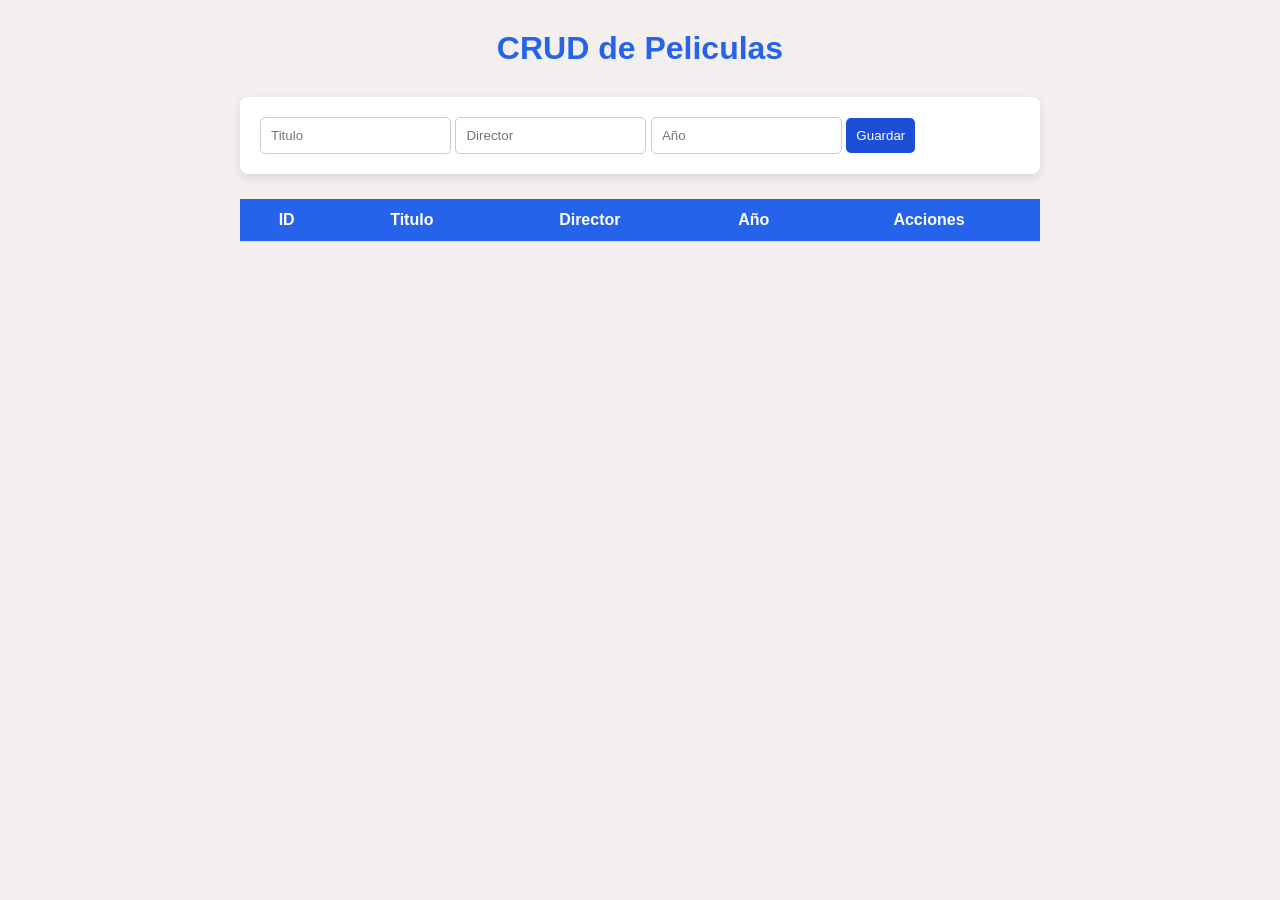
<file: CrudPeliculas/index.html>
<!DOCTYPE html>
<html>
<head>
    <meta charset="UTF-8">
    <title>crud peliculas</title>
    <link rel="stylesheet" href="style.css">
</head>
<body>
    <h1>CRUD de Peliculas</h1>
    <form id="formulario" placeholder="id" type="hidden">
<input type="text" placeholder="Titulo" id="titulo">
<input type="text" placeholder="Director" id="director">
<input type="number" placeholder="Año" id="año">
<button type="submit">Guardar</button>
    </form>
    <table>
<thead>
<tr>
    <th>ID</th>
    <th>Titulo</th>
    <th>Director</th>
    <th>Año</th>
    <th>Acciones</th>
</tr>
</thead>
<tbody id="tablaPeliculas"></tbody>
    </table>
    <script src="script2.js"></script>
</body>
</html>
</file>
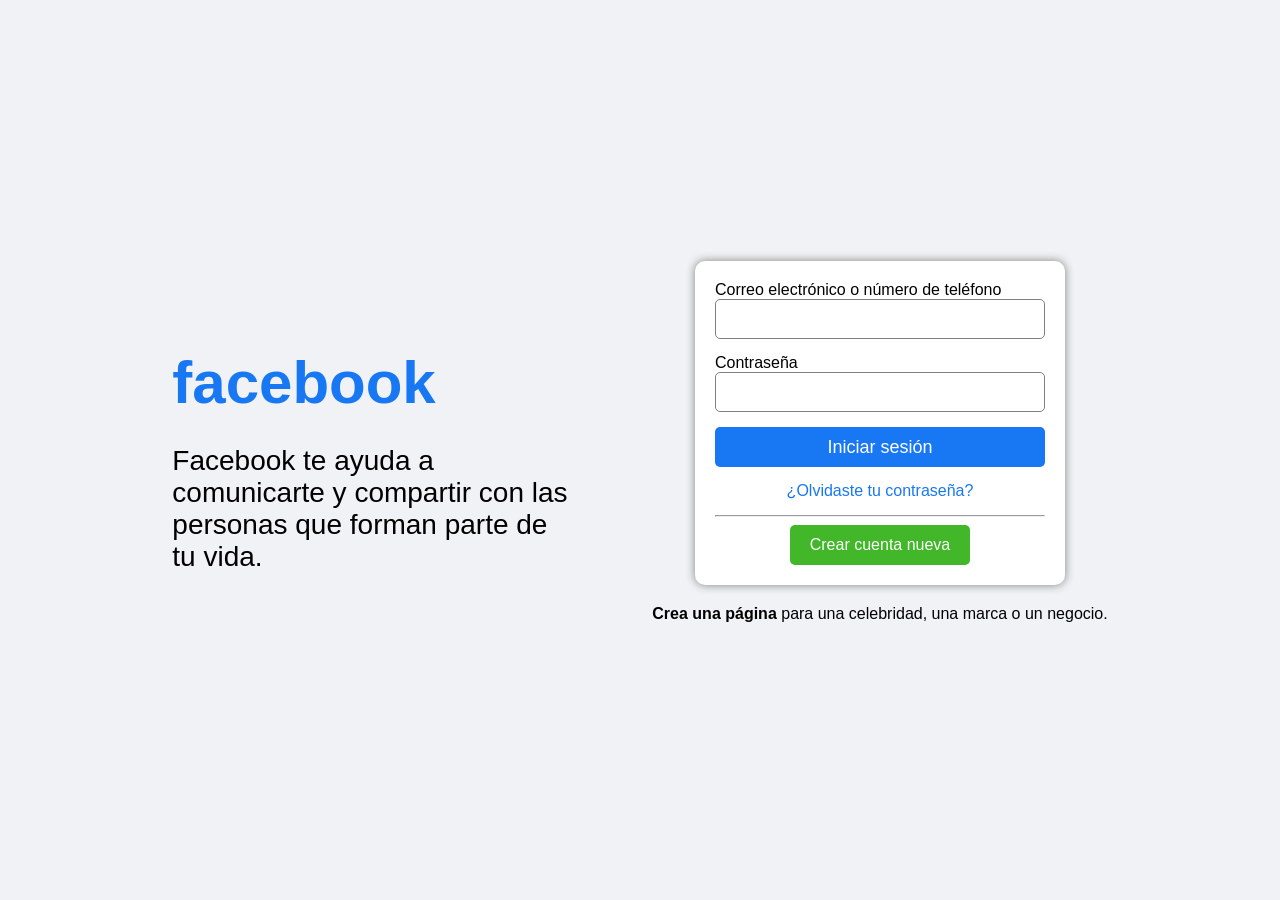
<file: 22400636_Gilberto_Antonio_Parra_Avalos/U3/Ejercicio4.html>
<!DOCTYPE html>
<html lang="es">
<head>
<meta charset="UTF-8">
<title>Facebook</title>

</head>
<body>

<div class="contenedor">

    <section class="letras">
        <h1>facebook</h1>
        <p>Facebook te ayuda a comunicarte y compartir con las personas que forman parte de tu vida.</p>
    </section>

    <div class="derecha">

        <section class="cuadrado">

            <label>Correo electrónico o número de teléfono</label><br>
            <input type="text">

            <label>Contraseña</label><br>
            <input type="password">

            <button class="botonInicio">Iniciar sesión</button>

            <div class="Olvidaste">
                ¿Olvidaste tu contraseña?
            </div>

            <hr>

            <div class="botonCrear">
                <button>Crear cuenta nueva</button>
            </div>

        </section>

        <p class="final">
            <strong>Crea una página</strong> para una celebridad, una marca o un negocio.
        </p>

    </div>

</div>

<style>

body{
    margin:0;
    background-color:#f0f2f5;
    font-family:Arial, Helvetica, sans-serif;
}

.contenedor{
    display:flex;
    justify-content:center;
    align-items:center;
    height:100vh;
    gap:80px;
}

.letras{
    width:400px;
}

.letras h1{
    color:#1877f2;
    font-size:60px;
    margin-bottom:10px;
}

.letras p{
    font-size:28px;
}

.derecha{
    display:flex;
    flex-direction:column;
    align-items:center;
}

.cuadrado{
    background:white;
    width:330px;
    padding:20px;
    border-radius:10px;
    box-shadow:0px 0px 10px gray;
}

input{
    width:100%;
    height:40px;
    margin-bottom:15px;
    border:1px solid gray;
    border-radius:5px;
    box-sizing:border-box;
}

.botonInicio{
    width:100%;
    height:40px;
    background:#1877f2;
    color:white;
    border:none;
    border-radius:5px;
    font-size:18px;
}

.Olvidaste{
    text-align:center;
    color:#1877f2;
    margin:15px 0;
}

.botonCrear{
    text-align:center;
}

.botonCrear button{
    width:180px;
    background:#42b72a;
    color:white;
    border:none;
    border-radius:5px;
    height:40px;
    font-size:16px;
}

.final{
    margin-top:20px;
    text-align:center;
}

@media(max-width:768px){

    .contenedor{
        flex-direction:column;
        text-align:center;
    }

    .letras{
        width:90%;
    }

    .cuadrado{
        width:90%;
    }

}

</style>

</body>
</html>
</file>
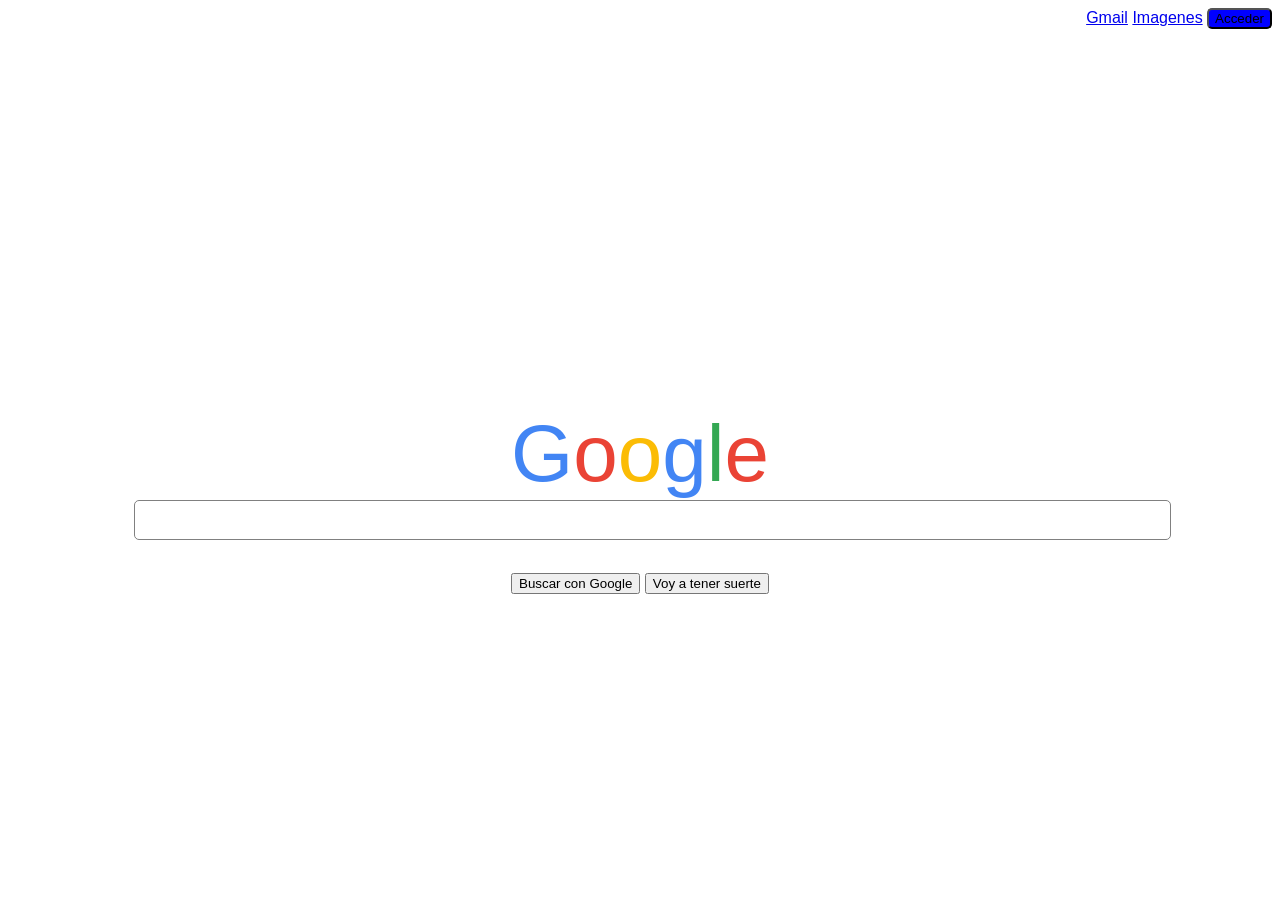
<file: 22400636_Gilberto_Antonio_Parra_Avalos/U3/Ejercicio5.html>
<!DOCTYPE html>
<html lang="es">
<head>
<meta charset="UTF-8">
<title>Ejercicio5</title>
 <link rel="icon" href="https://www.google.com/favicon.ico" type="image/x-icon">
</head>
<body>
<div class="arribaIzq">
<a href="https://google.com" target="_blank">Gmail</a>
<a href="https://google.com" target="_blank">Imagenes</a>
 <button id="BotonAcceder">Acceder</button>
</div>
<section class="google">
<label id="g1">G</label><label id="O1">o</label><label id="O2">o</label><label id="g2">g</label><label id="l">l</label><label id="e">e</label>
</section>
<input type="text" id="textbox1">
<br><br>
<div class="botones">
<button>Buscar con Google</button> <button>Voy a tener suerte</button>
</div>
<style>
    body{
        font-family: Arial, sans-serif;
    }
    #BotonAcceder{
        background-color: blue;
        border-radius: 5px;
    }
    .arribaIzq{
        text-align: right;
    }
    #g1{
        color: #4285f4; 
    }
    #O1{
      color:   #ea4335; 
    }
       #O2{
      color:   #fbbc05; 
    }

    #g2{
       color: #4285f4; 
    }
    #l{
        color: #34a853;
    }
    #e{
        color: #ea4335;
    }
    .google{
        padding-top: 30%;
        text-align: center;
        font-weight: 99;
        font-size: 500%;
    }
    #textbox1{
          width: 82%;
         margin-left: 10%;
    height:40px;
    margin-bottom:15px;
    border:1px solid gray;
    border-radius:5px;
    box-sizing:border-box;
    }
    .botones{
        align-items: center;
        text-align: center;
        margin: auto;
        display: block;
        justify-content: center;
    }
</style>

</body>
</html>
</file>
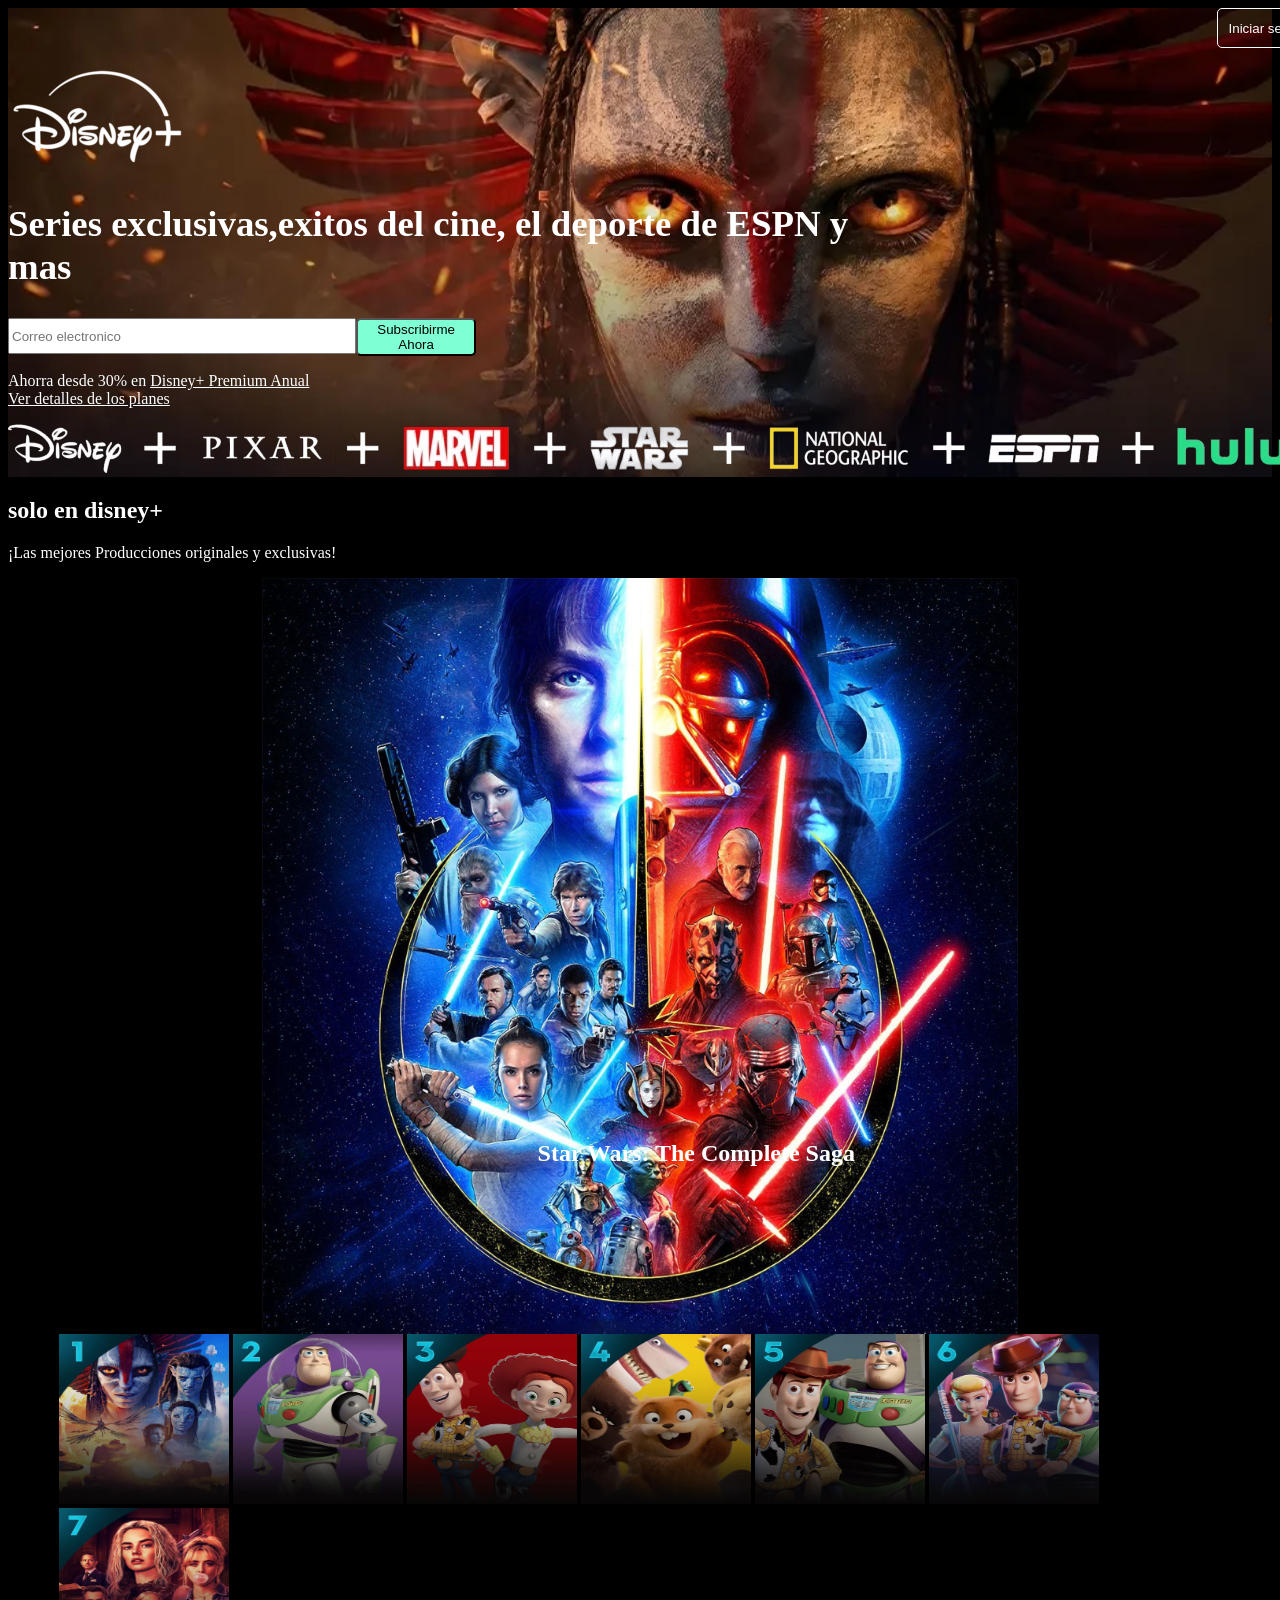
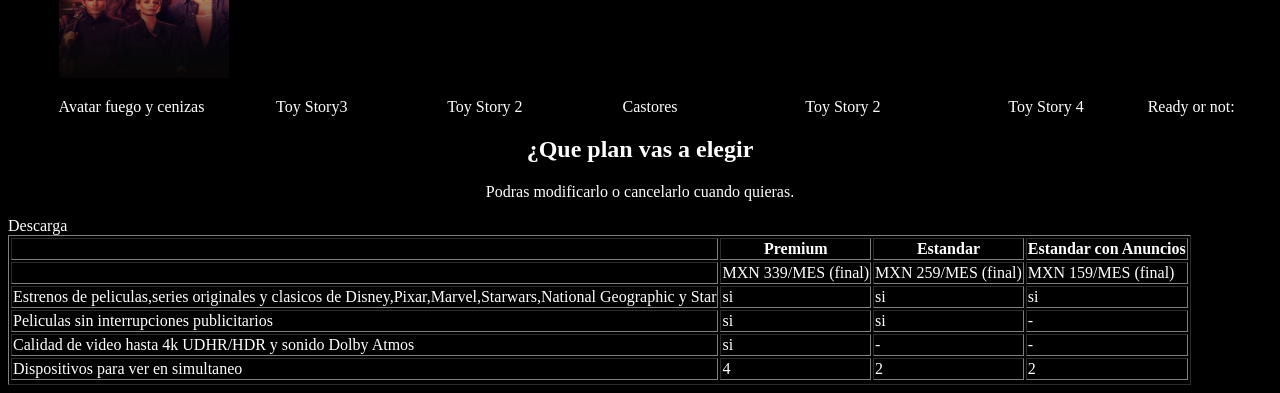
<file: 22400636_Gilberto_Antonio_Parra_Avalos/U3/Ejercicio7.html>
<!DOCTYPE html>
<html lang="es">
<head>
<meta charset="UTF-8">
<title>Ejercicio7</title>
</head>

<body>

<div class="Pantalla1">

<button id="iniciar">
Iniciar sesión
</button>
<br><br>
<img src="imagenesEjercicio7/assets/disney-plus-logo.png" alt="">
<h2 class="texto1">Series exclusivas,exitos del cine, el deporte de ESPN y <br>mas</h2>
<div class="iniciarSesion">
<input type="text" class="cajaCorreo" placeholder="Correo electronico">
<button class="botonSubscribirme">Subscribirme Ahora</button>
</div iniciarsesion>
<p>Ahorra desde 30% en <a href="https://google.com" target="_blank">Disney+ Premium Anual <br>Ver detalles de los planes</a></p>

<img src="imagenesEjercicio7/assets/icons.webp" alt="">
</div pantalla1>
<div class="Pantalla2">
<h2>solo en disney+</h2>
<p>¡Las mejores Producciones originales y exclusivas!</p>


<img src="imagenesEjercicio7/assets/starwars.png" class="imagenStarwars">
<h2 class="sagacompleta">Star Wars: The Complete Saga</h2>

<div class="Cartelera">
<img src="imagenesEjercicio7/assets/1.webp" class="portadas">
<img src="imagenesEjercicio7/assets/2.webp" class="portadas">
<img src="imagenesEjercicio7/assets/3.webp" class="portadas">
<img src="imagenesEjercicio7/assets/4.webp" class="portadas">
<img src="imagenesEjercicio7/assets/5.webp" class="portadas">
<img src="imagenesEjercicio7/assets/6.webp" class="portadas">
<img src="imagenesEjercicio7/assets/7.webp" class="portadas">
<p>Avatar fuego y cenizas&nbsp&nbsp&nbsp&nbsp&nbsp&nbsp&nbsp&nbsp&nbsp&nbsp&nbsp&nbsp&nbsp&nbsp&nbsp&nbsp&nbsp Toy Story3
    &nbsp&nbsp&nbsp&nbsp&nbsp&nbsp&nbsp&nbsp&nbsp&nbsp&nbsp&nbsp&nbsp&nbsp&nbsp&nbsp&nbsp&nbsp&nbsp&nbsp&nbsp&nbsp&nbsp Toy Story 2
    &nbsp&nbsp&nbsp&nbsp&nbsp&nbsp&nbsp&nbsp&nbsp&nbsp&nbsp&nbsp&nbsp&nbsp&nbsp&nbsp&nbsp&nbsp&nbsp&nbsp&nbsp&nbsp&nbsp Castores
    &nbsp&nbsp&nbsp&nbsp&nbsp&nbsp&nbsp&nbsp&nbsp&nbsp&nbsp&nbsp&nbsp&nbsp&nbsp&nbsp&nbsp&nbsp&nbsp&nbsp&nbsp&nbsp&nbsp&nbsp&nbsp&nbsp&nbsp &nbsp&nbsp Toy Story 2
    &nbsp&nbsp&nbsp&nbsp&nbsp&nbsp&nbsp&nbsp&nbsp&nbsp&nbsp&nbsp&nbsp&nbsp&nbsp&nbsp&nbsp&nbsp&nbsp&nbsp&nbsp&nbsp&nbsp&nbsp&nbsp&nbsp&nbsp&nbsp&nbsp&nbsp Toy Story 4
    &nbsp&nbsp&nbsp&nbsp&nbsp&nbsp&nbsp&nbsp&nbsp&nbsp&nbsp&nbsp&nbsp&nbsp  Ready or not:
</p>
</div cartelera>
<div class="TablaGrande">
<h2 class="cat1">¿Que plan vas a elegir</h2>
<p class="cat1"> Podras modificarlo o cancelarlo cuando quieras.</p>

<table border="1">
    <tr>
        <th>&nbsp&nbsp&nbsp&nbsp&nbsp&nbsp&nbsp&nbsp</th>
        <th>Premium</th>
        <th>Estandar</th>
        <th>Estandar con Anuncios</th>
    </tr>
    <tr>
        <th>&nbsp&nbsp&nbsp&nbsp&nbsp&nbsp&nbsp&nbsp</th>
        <td>MXN 339/MES (final)</td>
        <td>MXN 259/MES (final)</td>
        <td>MXN 159/MES (final)</td>
    </tr>
    <tr>
        <td>Estrenos de peliculas,series originales y clasicos de Disney,Pixar,Marvel,Starwars,National Geographic y Star</td>
        <td>si</td>
        <td>si</td>
        <td>si</td>
        </tr>

        <tr>
        <td>Peliculas sin interrupciones publicitarios</td>
        <td>si</td>
        <td>si</td>
        <td>-</td>
</tr>
        <tr>
        <td>Calidad de video hasta 4k UDHR/HDR y sonido  Dolby Atmos</td>
        <td>si</td>
        <td>-</td>
        <td>-</td>

        </tr>
        <tr><td>Dispositivos para ver en simultaneo</td>
<td>4</td>
<td>2</td>
<td>2</td>
            </tr>
        <tr>Descarga</tr>
    
</table>
</div tabla grande>
</div>
<style>



body{
    background-color: black;
     color:white;
  
}
.Pantalla1{
background-image: url("imagenesEjercicio7/assets/main-hero-background.png");
  background-repeat: no-repeat;
background-size: 40cm;
}



#iniciar{
    background-color:transparent;
    color:white;
    border:none;
    width:100px;
    height:40px;
    border-radius:5px;
    border: 1px solid #ffffff;
    margin-left: 32cm;   
}
.texto1{
    color: white;
    font-weight: 900;
    font-size: 230%;
}
.botonSubscribirme{
    background-color: aquamarine;
    color: black;
    border-radius: 5px;
    width: 90pt;
    height:1cm;

}

.cajaCorreo{
width: 9cm;
height: 0.8cm;
}
.iniciarSesion{
display: flex;
justify-items: left;
}
p{
    color: white;
}
a{
    color:white;
}
.imagenStarwars{
    width: 20cm;
    height: 20cm;
    display: block;
    margin: auto;
    position: relative;
    display: block;
}
.sagacompleta{
position: absolute;
bottom: -300px;
left: 42%;
display: block;
transform: translateY(-50%)
}
.Cartelera{
   margin-left: 4%;
}
.portadas{
    width: 4.5cm;
    height: 4.5cm; 
}
.cat1{
text-align: center;
}

</style>
</body>
</html>
</file>
<file: CrudPeliculas/style.css>
*{
    margin: 0;
    padding: 0;
    box-sizing: border-box;
}
body{
    font-family: Arial, Helvetica, sans-serif;
    background: rgb(243, 239, 239);
    color: #333;
}
h1{
    text-align: center;
    margin: 30px;
    color: #2563eb;

}
form{
    width: 800px;
    margin: auto;
    padding: 20px;
    background: white;
    border-radius: 8px;
    box-shadow: 0 4px 10px rgba(0, 0,0,.1);
}
input{
    flex: 1;
    min-width: 150px;
    padding: 10px;
    border: 1px solid #ccc;
    border-radius: 5px;
}
button{
    padding: 10px 10px;
    border: none;
    border-radius: 5px;
    cursor: pointer;
    color: white;
    background: #1d4ed8;
}
table{
    width: 800px;
    margin: 25px auto;
    border-collapse: collapse;
    background: white;
    box-shadow: 0 4px 10px rgba(0, 0, 0, rgb(0, 0,0,.1));
}
th{
    background: #2563eb;
    color: white;
}
th,td{
    padding: 12px;
    text-align: center;
    border-bottom: 1px solid #ddd;
}
</file>
